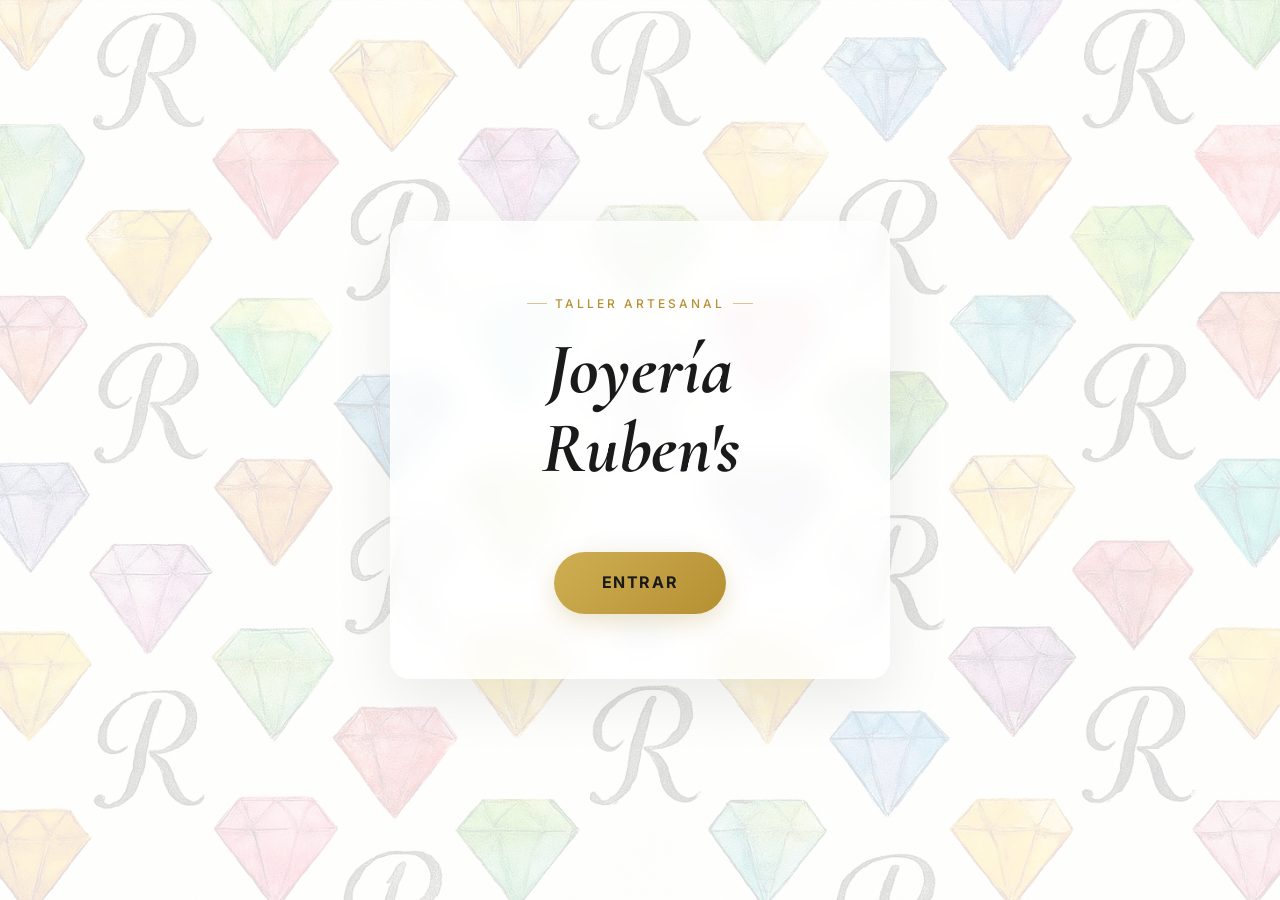
<file: portada.html>
<!DOCTYPE html>
<html lang="es">
<head>
  <meta charset="UTF-8">
  <title>Joyería Ruben's — Portada</title>
  <meta name="viewport" content="width=device-width, initial-scale=1.0">
  
  <!-- Tipografía -->
  <link rel="preconnect" href="https://fonts.googleapis.com">
  <link rel="preconnect" href="https://fonts.gstatic.com" crossorigin>
  <link href="https://fonts.googleapis.com/css2?family=Cormorant+Garamond:ital,wght@0,400;0,600;0,700;1,400;1,600;1,700&family=Inter:wght@300;400;500;600&display=swap" rel="stylesheet">
  
  <link rel="stylesheet" href="css/base.css">
  <style>
    *, *::before, *::after {
      box-sizing: border-box;
    }
    body, html {
      margin: 0;
      padding: 0;
      height: 100%;
      overflow: hidden; /* Evita scroll en la portada */
    }
    .landing {
      position: relative;
      height: 100vh;
      display: flex;
      align-items: center;
      justify-content: center;
      background-image: linear-gradient(rgba(255, 255, 255, 0.85), rgba(255, 255, 255, 0.85)), url('img/fondo.jpg');
      background-size: cover;
      background-position: center;
      background-attachment: fixed;
      padding: var(--space-lg);
    }
    .landing__card {
      background: rgba(255, 255, 255, 0.75);
      backdrop-filter: blur(12px);
      -webkit-backdrop-filter: blur(12px);
      padding: clamp(var(--space-2xl), 5vw, 60px) clamp(var(--space-xl), 5vw, 50px);
      border-radius: var(--radius-lg);
      border: 1px solid rgba(255, 255, 255, 0.5);
      box-shadow: 0 20px 60px rgba(0, 0, 0, 0.08);
      text-align: center;
      animation: fadeUp 1.2s cubic-bezier(0.16, 1, 0.3, 1) forwards;
      opacity: 0;
      transform: translateY(40px);
      max-width: 500px;
      width: 100%;
    }
    @keyframes fadeUp {
      to {
        opacity: 1;
        transform: translateY(0);
      }
    }
    .landing__eyebrow {
      display: inline-flex;
      align-items: center;
      gap: var(--space-sm);
      font-size: var(--fs-xs);
      font-weight: var(--fw-medium);
      letter-spacing: 0.25em;
      text-transform: uppercase;
      color: var(--color-gold);
      margin-bottom: var(--space-md);
    }
    .landing__eyebrow::before,
    .landing__eyebrow::after {
      content: '';
      display: inline-block;
      width: 20px;
      height: 1px;
      background: var(--color-gold);
      opacity: 0.5;
    }
    .landing__title {
      font-family: var(--font-heading);
      font-size: clamp(3rem, 8vw, 4.5rem);
      font-style: italic;
      font-weight: var(--fw-bold);
      color: var(--color-text);
      line-height: 1.1;
      margin-bottom: var(--space-2xl);
    }
    .btn-entrar {
      display: inline-flex;
      align-items: center;
      justify-content: center;
      padding: 18px 48px;
      font-size: var(--fs-base);
      font-weight: var(--fw-bold);
      letter-spacing: 0.1em;
      text-transform: uppercase;
      color: var(--color-text);
      background: linear-gradient(135deg, var(--color-gold-light), var(--color-gold));
      border-radius: var(--radius-full);
      border: none;
      text-decoration: none;
      box-shadow: 0 8px 24px rgba(181, 144, 50, 0.25);
      transition: transform var(--dur-mid) var(--ease-out), box-shadow var(--dur-mid) var(--ease-out);
    }
    .btn-entrar:hover {
      transform: translateY(-2px) scale(1.03);
      box-shadow: 0 12px 32px rgba(181, 144, 50, 0.4);
    }
  </style>
</head>
<body>

  <main class="landing">
    <div class="landing__card">
      <p class="landing__eyebrow">Taller Artesanal</p>
      <h1 class="landing__title">Joyería Ruben's</h1>
      <a href="index.html" class="btn-entrar">Entrar</a>
    </div>
  </main>

</body>
</html>
</file>
<file: css/base.css>
/* ============================================================
   BASE.CSS — Design System · Joyería Ruben's
   Variables, reset, tipografía y utilidades globales
   ============================================================ */

@import url('https://fonts.googleapis.com/css2?family=Cormorant+Garamond:ital,wght@0,400;0,600;0,700;1,400;1,700&family=Inter:wght@300;400;500;600&display=swap');

/* ── Variables ─────────────────────────────────────────────── */
:root {
  /* Colores - Modo Claro Moderno */
  --color-bg:           #ffffff;
  --color-surface:      #f9f9f9;
  --color-surface-2:    #f0f0f0;
  --color-surface-3:    #e4e4e4;

  --color-gold:         #b59032;
  --color-gold-light:   #cfae53;
  --color-gold-dim:     rgba(181, 144, 50, 0.15);
  --color-gold-border:  rgba(181, 144, 50, 0.25);

  --color-text:         #1a1a1a;
  --color-text-muted:   #555555;
  --color-text-subtle:  #777777;

  --color-white:        #ffffff;
  --color-overlay:      rgba(255, 255, 255, 0.85);

  /* Tipografía */
  --font-heading:       'Cormorant Garamond', Georgia, serif;
  --font-body:          'Inter', system-ui, sans-serif;

  --fs-xs:    0.75rem;
  --fs-sm:    0.875rem;
  --fs-base:  1rem;
  --fs-md:    1.125rem;
  --fs-lg:    1.5rem;
  --fs-xl:    2rem;
  --fs-2xl:   2.8rem;
  --fs-3xl:   4rem;
  --fs-4xl:   5.5rem;

  --fw-light:   300;
  --fw-regular: 400;
  --fw-medium:  500;
  --fw-semi:    600;
  --fw-bold:    700;

  /* Espaciado */
  --space-xs:  4px;
  --space-sm:  8px;
  --space-md:  16px;
  --space-lg:  24px;
  --space-xl:  40px;
  --space-2xl: 64px;
  --space-3xl: 96px;

  /* Bordes */
  --radius-sm:   6px;
  --radius-md:   12px;
  --radius-lg:   20px;
  --radius-full: 9999px;

  /* Sombras */
  --shadow-sm:   0 2px 8px rgba(0, 0, 0, 0.08);
  --shadow-md:   0 8px 24px rgba(0, 0, 0, 0.12);
  --shadow-lg:   0 20px 60px rgba(0, 0, 0, 0.15);
  --shadow-gold: 0 0 30px rgba(181, 144, 50, 0.15);

  /* Transiciones */
  --ease-out:   cubic-bezier(0.16, 1, 0.3, 1);
  --ease-in:    cubic-bezier(0.4, 0, 1, 1);
  --ease-inout: cubic-bezier(0.4, 0, 0.2, 1);
  --dur-fast:   150ms;
  --dur-mid:    300ms;
  --dur-slow:   600ms;
}

/* ── Reset ─────────────────────────────────────────────────── */
*, *::before, *::after {
  margin: 0;
  padding: 0;
  box-sizing: border-box;
}

html {
  scroll-behavior: smooth;
  -webkit-text-size-adjust: 100%;
  overflow-x: hidden;
}

body {
  background-color: var(--color-bg);
  background-image: linear-gradient(rgba(255, 255, 255, 0.94), rgba(255, 255, 255, 0.94)), url('../img/fondo.jpg');
  background-size: cover;
  background-attachment: fixed;
  background-position: center;
  color: var(--color-text);
  font-family: var(--font-body);
  font-size: var(--fs-base);
  font-weight: var(--fw-regular);
  line-height: 1.6;
  min-height: 100vh;
  overflow-x: hidden;
  -webkit-font-smoothing: antialiased;
  -moz-osx-font-smoothing: grayscale;
}

img {
  display: block;
  max-width: 100%;
  height: auto;
}

a {
  color: inherit;
  text-decoration: none;
}

ul, ol {
  list-style: none;
}

button {
  cursor: pointer;
  border: none;
  background: none;
  font-family: inherit;
}

input, textarea {
  font-family: inherit;
}

/* ── Utilidades globales ───────────────────────────────────── */
.visually-hidden {
  position: absolute;
  width: 1px;
  height: 1px;
  padding: 0;
  margin: -1px;
  overflow: hidden;
  clip: rect(0, 0, 0, 0);
  white-space: nowrap;
  border-width: 0;
}

/* Divisor dorado */
.divider-gold {
  display: block;
  width: 48px;
  height: 1px;
  background: linear-gradient(90deg, transparent, var(--color-gold), transparent);
  margin: var(--space-lg) auto;
}

/* Línea de oro animada (borde inferior de secciones) */
.gold-line {
  height: 1px;
  background: linear-gradient(90deg,
    transparent 0%,
    var(--color-gold-border) 20%,
    var(--color-gold) 50%,
    var(--color-gold-border) 80%,
    transparent 100%
  );
}

/* ── Animaciones de entrada (IntersectionObserver) ─────────── */
.fade-up {
  opacity: 0;
  transform: translateY(30px);
  transition: opacity var(--dur-slow) var(--ease-out),
              transform var(--dur-slow) var(--ease-out);
}

.fade-up.visible {
  opacity: 1;
  transform: translateY(0);
}

/* Retraso escalonado para grillas */
.fade-up:nth-child(1) { transition-delay: 0ms; }
.fade-up:nth-child(2) { transition-delay: 60ms; }
.fade-up:nth-child(3) { transition-delay: 120ms; }
.fade-up:nth-child(4) { transition-delay: 180ms; }
.fade-up:nth-child(5) { transition-delay: 240ms; }
.fade-up:nth-child(6) { transition-delay: 300ms; }
.fade-up:nth-child(7) { transition-delay: 360ms; }
.fade-up:nth-child(8) { transition-delay: 420ms; }
</file>
